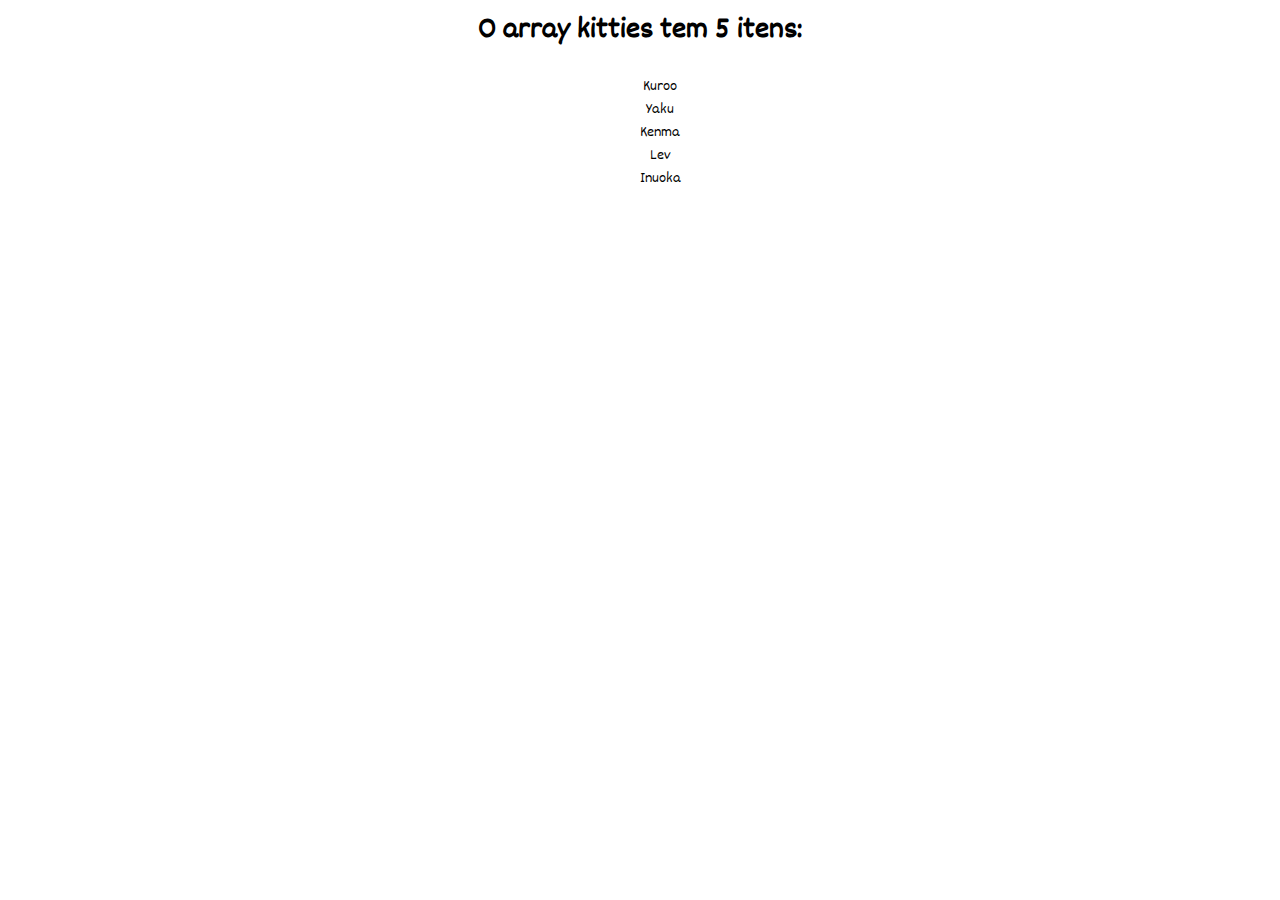
<file: Exercicios-segunda-aula/index.html>
<html lang="pt-br">
<head>
    <meta charset="UTF-8">
    <meta name="viewport" content="width=device-width, initial-scale=1.0">
    <meta http-equiv="X-UA-Compatible" content="ie=edge">
    <link rel="stylesheet" href="./style.css">
    <link href="https://fonts.googleapis.com/css?family=Dekko" rel="stylesheet">
    <title>kitties</title>
</head>
<body>
    <div class="container">
        <h1 id="cats"></h1>
        <ul id="names"></ul>
    </div>


<script src="./main.js"></script>
</body>
</html>
</file>
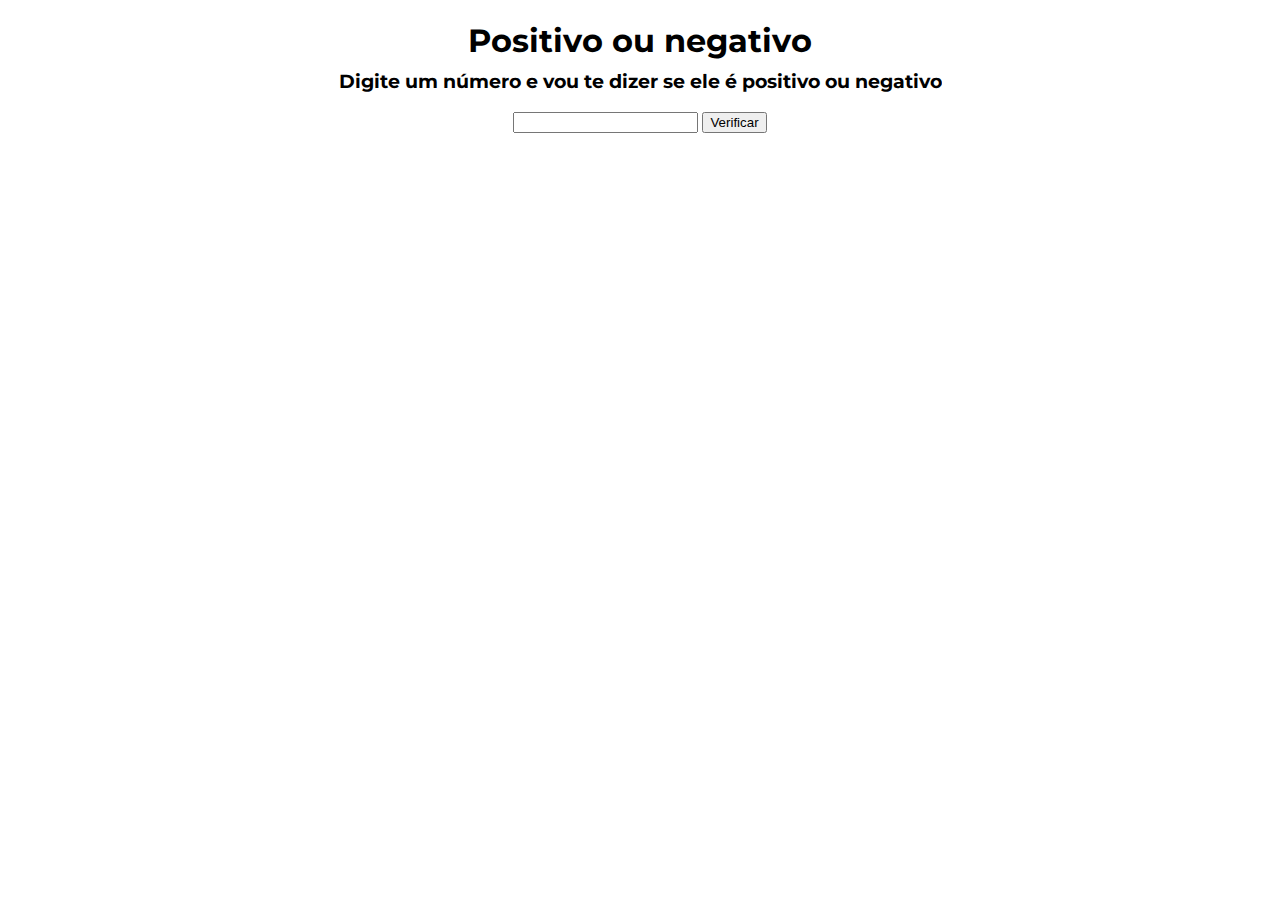
<file: Exercicios-primeira-aula/numeros-positivos-negativos/index.html>
<!DOCTYPE html>
<html>
<head>
  <meta charset="utf-8">
  <meta name="viewport" content="width=device-width">
  <script type="text/javascript" src="script.js"></script>
  <link rel="stylesheet" href="style.css">
  <link href="https://fonts.googleapis.com/css?family=Montserrat" rel="stylesheet">
  <title>Números</title>
</head>
<body>
  <h1>Positivo ou negativo</h1>
  <h3>Digite um número e vou te dizer se ele é positivo ou negativo</h3>
    <input type="text" id="number" />
    <button id="getNumber">Verificar</button>

    <div id="result" class="result"></div>
</body>
</html>
</file>
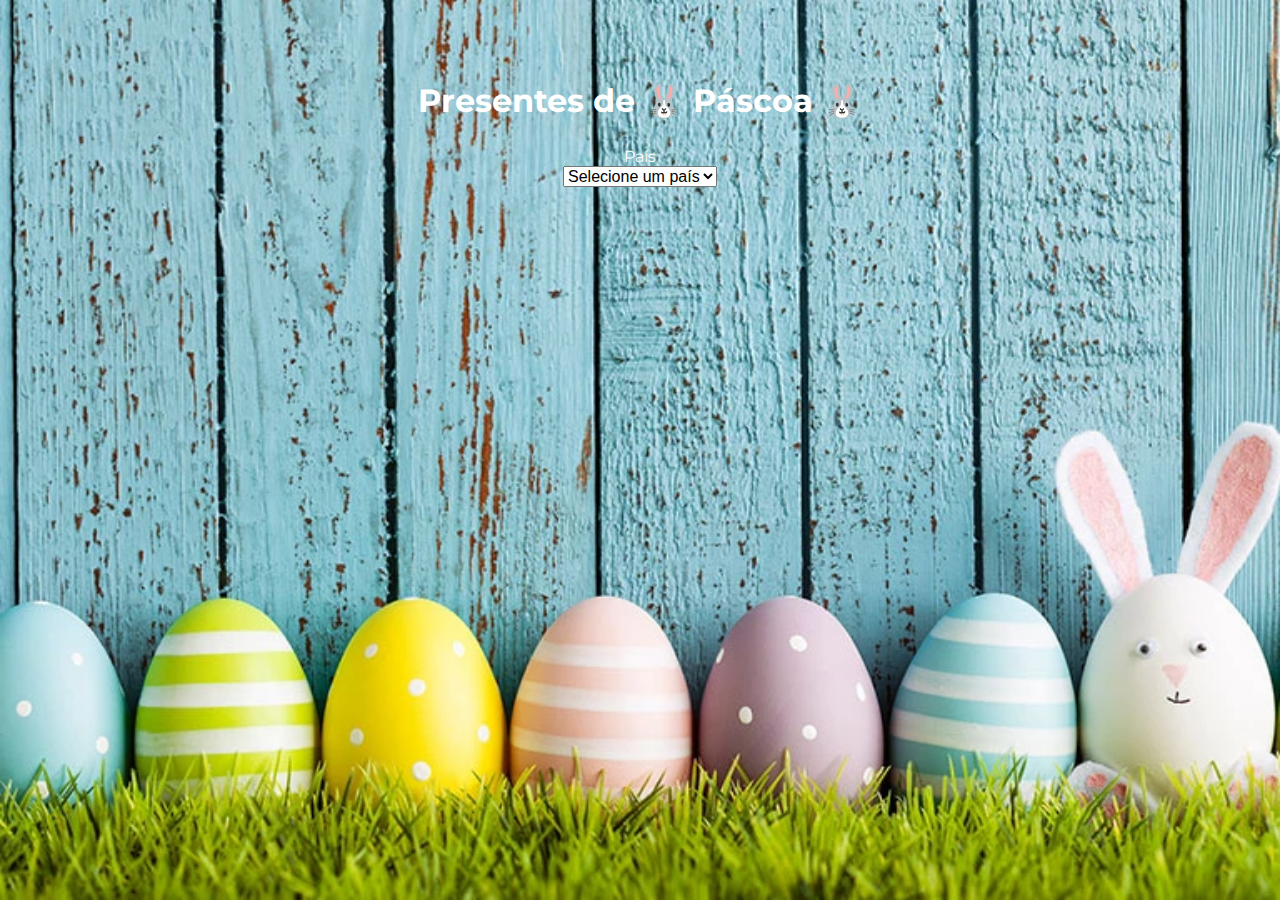
<file: Exercicios-primeira-aula/pascoa-meu/index.html>
<html lang="pt-br">
<head>
    <meta charset="UTF-8">
    <meta name="viewport" content="width=device-width, initial-scale=1.0">
    <meta http-equiv="X-UA-Compatible" content="ie=edge">
    <link href="https://fonts.googleapis.com/css?family=Montserrat" rel="stylesheet">
    <link rel="stylesheet" href="./style.css">
    <script src="./main.js"></script>
    <title>Páscoa</title>
</head>

<body>
    <div class="container card">
        <h1 class="title">Presentes de 🐰 Páscoa 🐰</h1>
        
        <form>
            <fieldset>
            <label for="country">País</label>
            <select id="country" name="country">
                <option value="default" selected>Selecione um país</option>
                <option value="aus">Austrália</option>
                <option value="br">Brasil</option>
                <option value="eua">Estados Unidos</option>
                <option value="uk">Inglaterra</option>
            </select>
            </fieldset>
        
            <fieldset class="hidden" id="cityFieldset">
            <label for="city">Cidade</label>
            <select id="city" name="city">
                <option value="default" selected>Selecione uma cidade</option>
                <option value="cxs">Caxias do Sul</option>
                <option value="poa">Porto Alegre</option>
                <option value="sp">São Paulo</option>
            </select>
            </fieldset>
        </form>
        
        <div id="result" class="result"></div>
    </div>
</body>
</html>
</file>
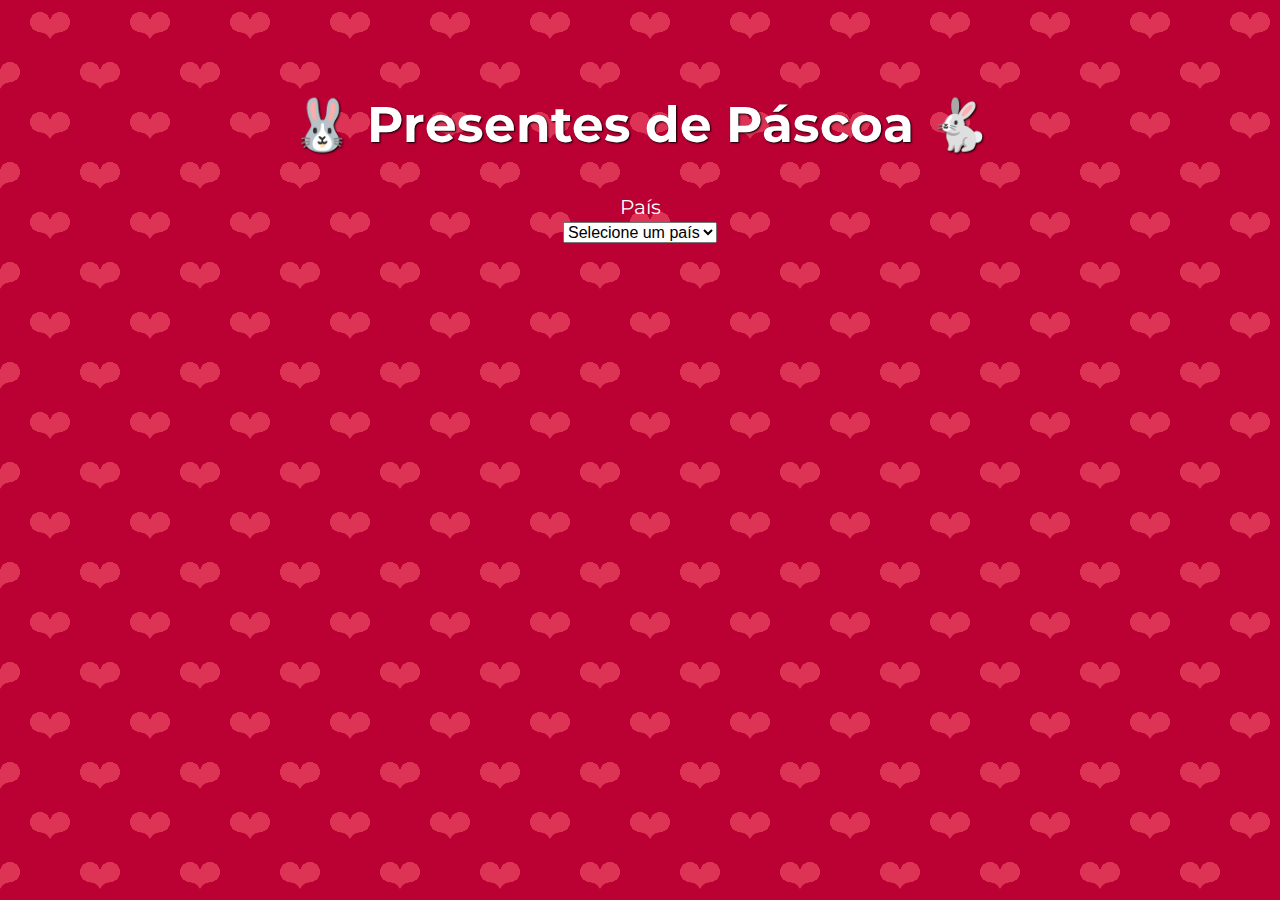
<file: Exercicios-primeira-aula/pascoa/index.html>
<!DOCTYPE html>
<html lang="en" dir="ltr">
  <head>
    <meta charset="utf-8">
    <link rel="shortcut icon" href="favicon.png">
    <link rel="stylesheet" href="style.css">
    <script type="text/javascript" src="script.js"></script>
    <link href="https://fonts.googleapis.com/css?family=Montserrat" rel="stylesheet">
    <meta name="viewport" content="width=device-width">
    <title>Entregas de Páscoa</title>
  </head>
  <body>
    <div class="container card">
      <h1 class="title">🐰 Presentes de Páscoa 🐇</h1>

      <form>
        <fieldset>
          <label for="country">País</label>
          <select id="country" name="country">
            <option value="default" selected>Selecione um país</option>
            <option value="aus">Austrália</option>
            <option value="br">Brasil</option>
            <option value="eua">Estados Unidos</option>
            <option value="uk">Inglaterra</option>
          </select>
        </fieldset>

        <fieldset class="hidden" id="cityFieldset">
          <label for="city">Cidade</label>
          <select id="city" name="city">
            <option value="default" selected>Selecione uma cidade</option>
            <option value="cxs">Caxias do Sul</option>
            <option value="poa">Porto Alegre</option>
            <option value="sp">São Paulo</option>
          </select>
        </fieldset>
      </form>

      <div id="result" class="result"></div>
    </div>
  </body>
</html>
</file>
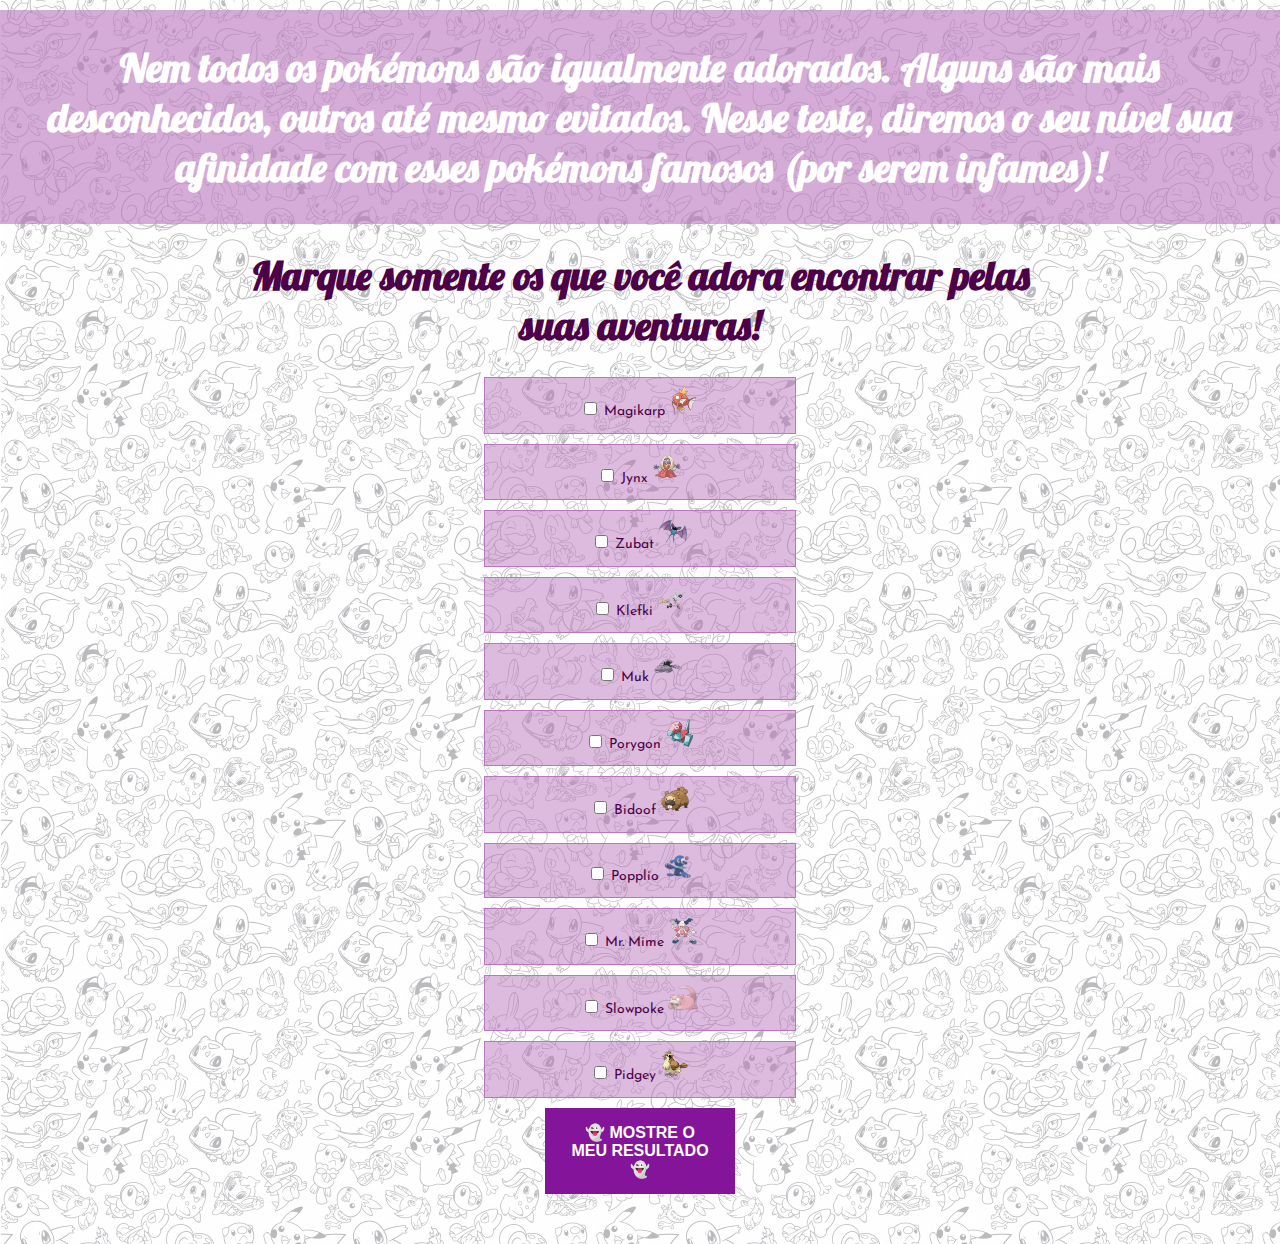
<file: Exercicios-quarta-aula/buzzfeed/index.html>
<html lang="pt-br">
<head>
    <meta charset="UTF-8">
    <meta name="viewport" content="width=device-width, initial-scale=1.0">
    <meta http-equiv="X-UA-Compatible" content="ie=edge">
    <link rel="shortcut icon" href="./favicon.ico">
    <title>Teste!</title>
    <link href="https://fonts.googleapis.com/css?family=Josefin+Sans|Lobster" rel="stylesheet">
    <link rel="stylesheet" href="style.css">
</head>
<body>
    <div class="header">
        <h1>Nem todos os pokémons são igualmente adorados. Alguns são mais desconhecidos, outros até mesmo evitados. Nesse teste, diremos o seu nível sua afinidade com esses pokémons famosos (por serem infames)!</h1>
    </div>

    <div class="container">
        <h1>Marque somente os que você adora encontrar pelas suas aventuras!</h1>

        <form>
            <fieldset>
                <input type="checkbox" name="question" id="question[0]">
                <label for="question[0]">Magikarp</label>
                <img src="./magikarp.png" class="pkmn" alt="">
            </fieldset>

            <fieldset>
                <input type="checkbox" name="question" id="question[1]">
                <label for="question[1]">Jynx</label>
                <img src="./jynx.png" class="pkmn" alt="">
            </fieldset>

            <fieldset>
                <input type="checkbox" name="question" id="question[2]">
                <label for="question[2]">Zubat</label>
                <img src="./Zubat.png" class="pkmn" alt="">
            </fieldset>

            <fieldset>
                <input type="checkbox" name="question" id="question[3]">
                <label for="question[3]">Klefki</label>
                <img src="./Klefki.png" class="pkmn" alt="">
            </fieldset>

            <fieldset>
                <input type="checkbox" name="question" id="question[4]">
                <label for="question[4]">Muk</label>
                <img src="./muk.png" class="pkmn" alt="">
            </fieldset>

            <fieldset>
                <input type="checkbox" name="question" id="question[5]">
                <label for="question[5]">Porygon</label>
                <img src="./Porygon.png" class="pkmn" alt="">
            </fieldset>

            <fieldset>
                <input type="checkbox" name="question" id="question[6]">
                <label for="question[6]">Bidoof</label>
                <img src="./Bidoof.png" class="pkmn" alt="">
            </fieldset>

            <fieldset>
                <input type="checkbox" name="question" id="question[7]">
                <label for="question[7]">Popplio</label>
                <img src="./Popplio.png" class="pkmn" alt="">
            </fieldset>

            <fieldset>
                <input type="checkbox" name="question" id="question[8]">
                <label for="question[8]">Mr. Mime</label>
                <img src="./MrMime.png" class="pkmn" alt="">
            </fieldset>

            <fieldset>
                <input type="checkbox" name="question" id="question[9]">
                <label for="question[9]">Slowpoke</label>
                <img src="./slow.png" class="pkmn" alt="">
            </fieldset>

            <fieldset>
                <input type="checkbox" name="question" id="question[10]">
                <label for="question[10]">Pidgey</label>
                <img src="./pidgey.png" class="pkmn" alt="">
            </fieldset>

            <button type="button" name="button" class="btn" id="button">👻 Mostre o meu resultado 👻</button>
        
        </form>

        <div id="result" class="result"></div>

    </div>
    
    <script src="./main.js"></script>
</body>
</html>
</file>
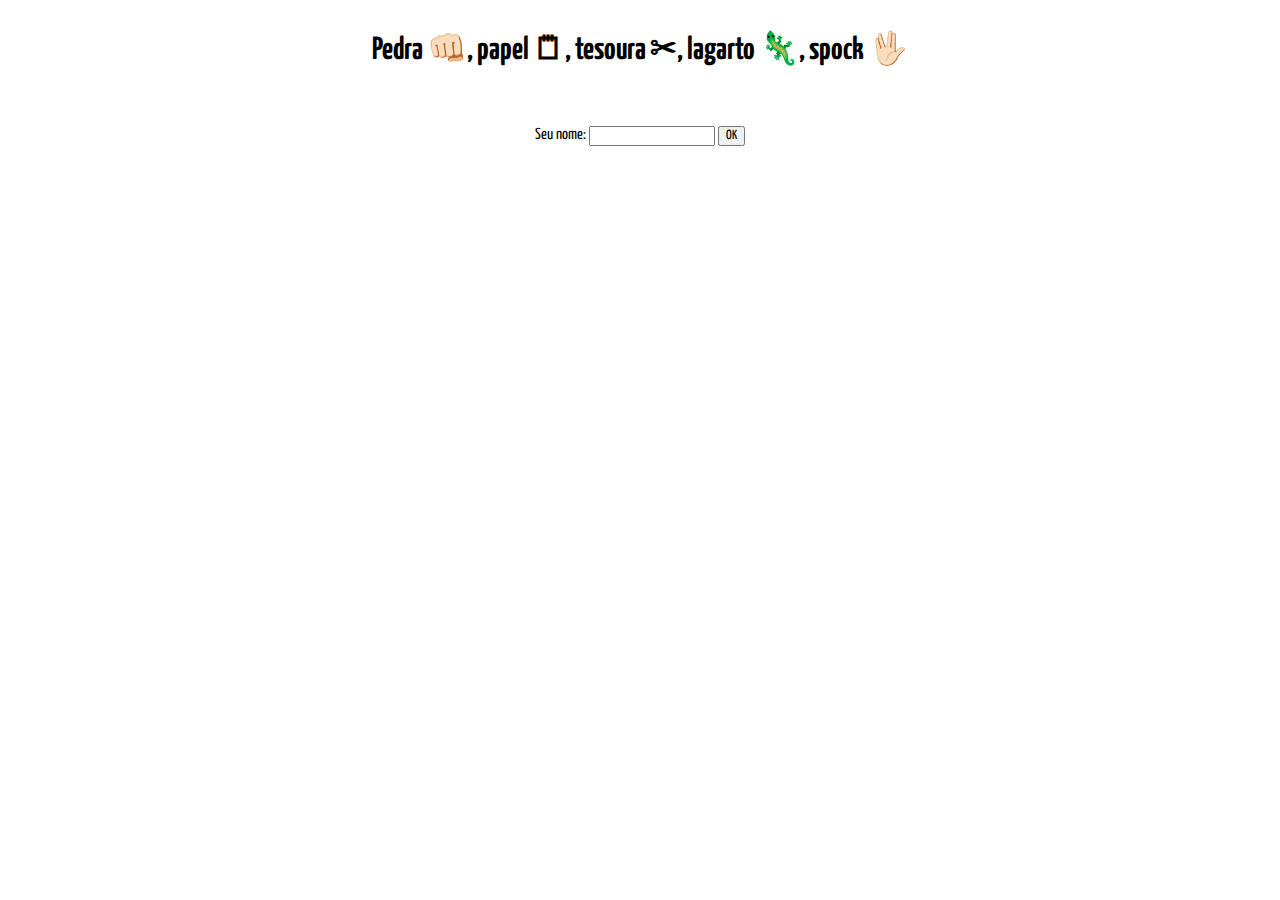
<file: Exercicios-segunda-aula/jokenpo/index.html>
<html lang="pt-br">
<head>
    <meta charset="UTF-8">
    <meta name="viewport" content="width=device-width, initial-scale=1.0">
    <meta http-equiv="X-UA-Compatible" content="ie=edge">
    <link rel="stylesheet" href="./style.css">
    <link href="https://fonts.googleapis.com/css?family=Yanone+Kaffeesatz" rel="stylesheet">
    <title>🖖🏻 jokenpo !! 👊🏻</title>
</head>
<body>
    <h1>Pedra 👊🏻, papel 🗒, tesoura ✂, lagarto 🦎, spock 🖖🏻</h1>

    <h3></h3>

    <div class="name" id="name">
        <label>Seu nome:</label>
        <input type="text" id="sobrenome">
        <button id="button">OK</button>
    </div>

    <div class="jokenpo" id="jokenpo">
        <label>Jogue!</label>
        <input type="text" id="opcao">
        <button id="button2">OK</button>
    </div>
<div id="texto"></div>
<script src="./main.js"></script>
</body>
</html>
</file>
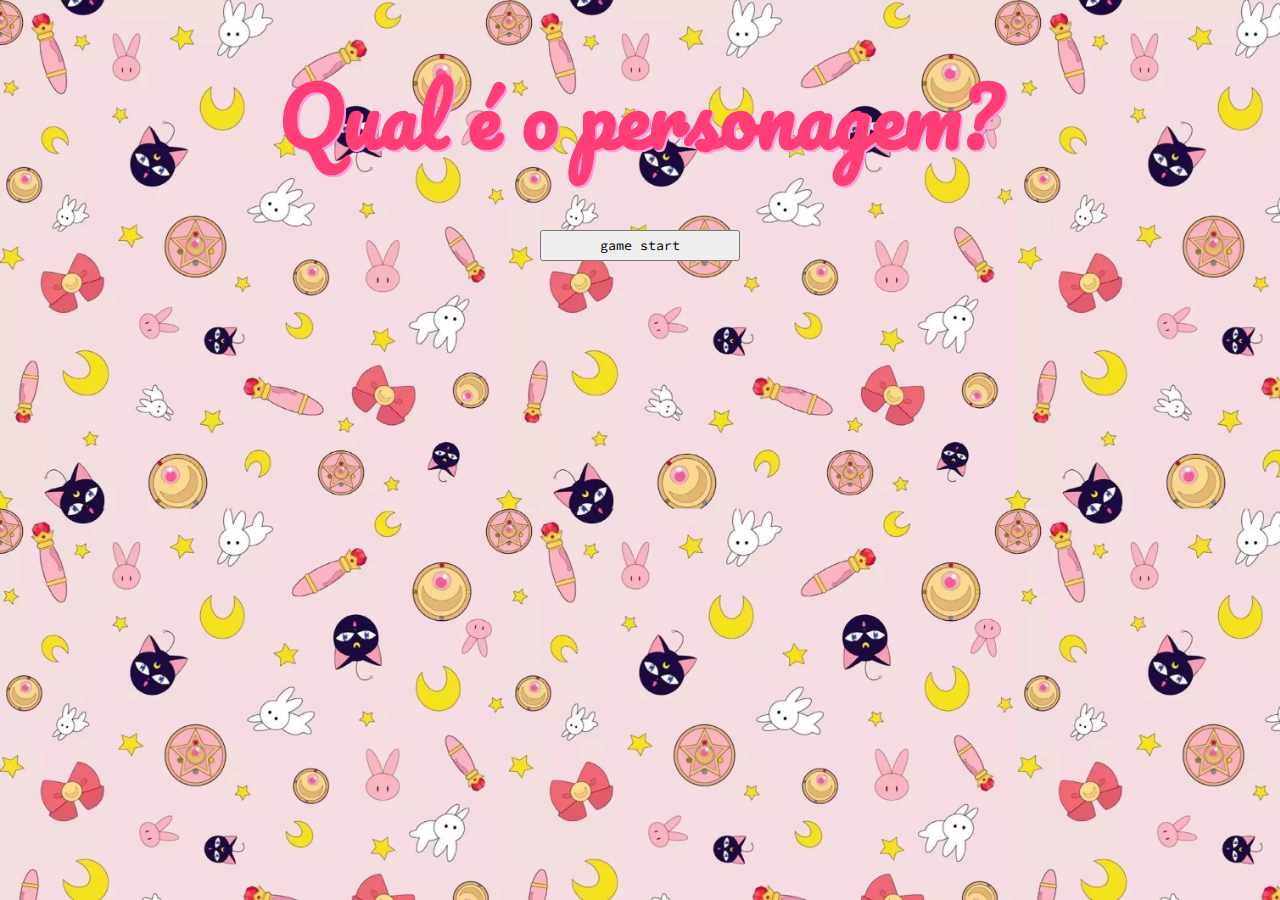
<file: Exercicios-terceira-aula/guessing-game/index.html>
<html lang="pt-br">
<head>
    <meta charset="UTF-8">
    <meta name="viewport" content="width=device-width, initial-scale=1.0">
    <meta http-equiv="X-UA-Compatible" content="ie=edge">
    <link rel="stylesheet" href="./style.css">
    <link href="https://fonts.googleapis.com/css?family=Pacifico|Source+Code+Pro" rel="stylesheet">
    <title>guessing game</title>
</head>
<body>
    <h1 class="title">Qual é o personagem?</h1>

    <button type="button" id="btn" class="botao">game start</button>

    <div id="gif" class="poster"></div>

    <div id="respostasPersonagens" class="respostas"></div>

    <script src="./main.js"></script>
</body>
</html>
</file>
<file: Exercicios-segunda-aula/style.css>
* {
    font-family: 'Dekko', cursive;
}

.container {
    text-align: center;
}

li {
    display: flex;
    flex-direction: column;
}
</file>
<file: Exercicios-primeira-aula/numeros-positivos-negativos/style.css>
body {
  text-align: center;
  font-family: 'Montserrat', sans-serif;
}

h1 {
  margin-bottom: 5px;
}

h3 {
  margin-top: 10px;
}

.result {
  margin-top: 40px;
  font-size: 24px;
}
</file>
<file: Exercicios-primeira-aula/pascoa-meu/style.css>
* {
    box-sizing: border-box;
}

body {
    background-image: url(./easter.webp);
    background-size: cover;
    text-align: center;
    font-family: 'Montserrat', sans-serif; 
    color: white;
    
}

.container {
    padding: 10vh;
    display: flex;
    flex-direction: column;
    align-items: center;
}

.card {
    border-radius: 10px;
    padding: 20px;
    min-height: 400px;
    margin-top: 40px;
}

.hidden {
    display: none;
}

.result {
    font-size: 24px;
    margin-top: 20px;
}

fieldset {
    border: 0 none;
}

label {
    display: block;
}

select {
    font-size: 16px;
}
</file>
<file: Exercicios-primeira-aula/pascoa/style.css>
* {
  box-sizing: border-box;
}

body {
  font-family: 'Montserrat', sans-serif;
  font-size: 20px;
  margin: 0;
  padding: 0;
  color: #fff;
  background:
  radial-gradient(circle closest-side at 60% 43%, #b03 26%, rgba(187,0,51,0) 27%),
  radial-gradient(circle closest-side at 40% 43%, #b03 26%, rgba(187,0,51,0) 27%),
  radial-gradient(circle closest-side at 40% 22%, #d35 45%, rgba(221,51,85,0) 46%),
  radial-gradient(circle closest-side at 60% 22%, #d35 45%, rgba(221,51,85,0) 46%),
  radial-gradient(circle closest-side at 50% 35%, #d35 30%, rgba(221,51,85,0) 31%),

  radial-gradient(circle closest-side at 60% 43%, #b03 26%, rgba(187,0,51,0) 27%) 50px 50px,
  radial-gradient(circle closest-side at 40% 43%, #b03 26%, rgba(187,0,51,0) 27%) 50px 50px,
  radial-gradient(circle closest-side at 40% 22%, #d35 45%, rgba(221,51,85,0) 46%) 50px 50px,
  radial-gradient(circle closest-side at 60% 22%, #d35 45%, rgba(221,51,85,0) 46%) 50px 50px,
  radial-gradient(circle closest-side at 50% 35%, #d35 30%, rgba(221,51,85,0) 31%) 50px 50px;
  background-color: #b03;
  background-size: 100px 100px;
  /* https://leaverou.github.io/css3patterns/#hearts */
}

.container {
  width: 1200px;
  margin: 0 auto;
  text-align: center;
}

@media (max-width: 1199px) {
  .container {
    width: 100%;
  }
}

.card {
  border-radius: 10px;
  padding: 20px;
  min-height: 400px;
  margin-top: 40px;
}

@media (max-width: 1199px) {
  .card {
    min-height: auto;
  }
}

.title {
  text-shadow: 1px 1px 2px #000;
  font-size: 50px;
}

@media (max-width: 1199px) {
  .title {
    font-size: 28px;
    margin: 0;
  }
}

.hidden {
  display: none;
}

.result {
  font-size: 24px;
  margin-top: 20px;
}

@media (max-width: 1199px) {
  .result {
    font-size: 18px;
  }
}

fieldset {
  border: 0 none;
}

label {
  display: block;
}

select {
  font-size: 16px;
}

@media (max-width: 1199px) {
  select {
    font-size: 14px;
  }
}
</file>
<file: Exercicios-quarta-aula/buzzfeed/style.css>
* {
    box-sizing: border-box;
}

*:focus {
    outline: none;
}

.header {
    padding: 5px 10px;
    background-color: #b978be9c;
    color: white;
}

body {
    margin: 10px 0;
    padding: 0;
    font-size: 20px;
    font-family: 'Lobster', cursive;
    color: #4d0149;
    text-align: center;
    background-image: url(./pkmn-bg.jpg);
}

.container {
    width: 800px;
    margin: 0 auto;
    display: flex;
    flex-direction: column;
    align-items: center;
}

fieldset {
    margin-bottom: 10px;
    text-align: left;
    border: 1px solid #b978be;
    background-color: #b978be80;
    text-align: center;
}

.btn {
    padding: 15px 20px 15px 20px;
    font-size: 16px;
    text-decoration: none;
    color: #fff;
    position: relative;
    border: none;
    cursor: pointer;
    background: #84159a;
    width: 60%;
    text-transform: uppercase;
    font-weight: bold;
}

label {
    font-family: 'Josefin Sans', sans-serif;
    font-size: 14px;
}

.title {
    margin-bottom: 40px;
    margin-top: 5px;
}

a {
    font-size: 12px;
}

.result {
    margin-top: 20px;
    font-size: 24px;
    text-align: center;
    background-color: rgba(255, 255, 255, 0.644);
}

.pkmn {
    width: 30px;
}
</file>
<file: Exercicios-segunda-aula/jokenpo/style.css>
* {
    font-family: 'Yanone Kaffeesatz', sans-serif;
}

body {
    text-align: center;
    display: flex;
    flex-direction: column;
}

.jokenpo {
    display: none;
}
</file>
<file: Exercicios-terceira-aula/guessing-game/style.css>
* {
    font-family: 'Pacifico', cursive;
    margin: 0 auto;
}

body {
    text-align: center;
    margin: 5vh;
    background-image: url(./sm2.jpg);
    background-size: contain;
    background-repeat: repeat;
}

ul,
li {
    list-style: none;
    padding: 0;
}

.title {
    color: rgb(255, 61, 119);
    font-size: 80px;
    text-shadow: 2px 2px #fc9cda;
}

.botao {
    font-family: 'Source Code Pro', monospace;
    width: 200px;
    padding: 5px;
    margin: 5vh;
}

.respostas {
    margin-top: 40px;
    font-size: 28px;
    line-height: 50px;
    background-color: #fab9e3a2;
    width: 50%;
    border-radius: 3px;
    color: rgb(255, 61, 119);
}

.poster {
    margin-top: 40px;
}
</file>
